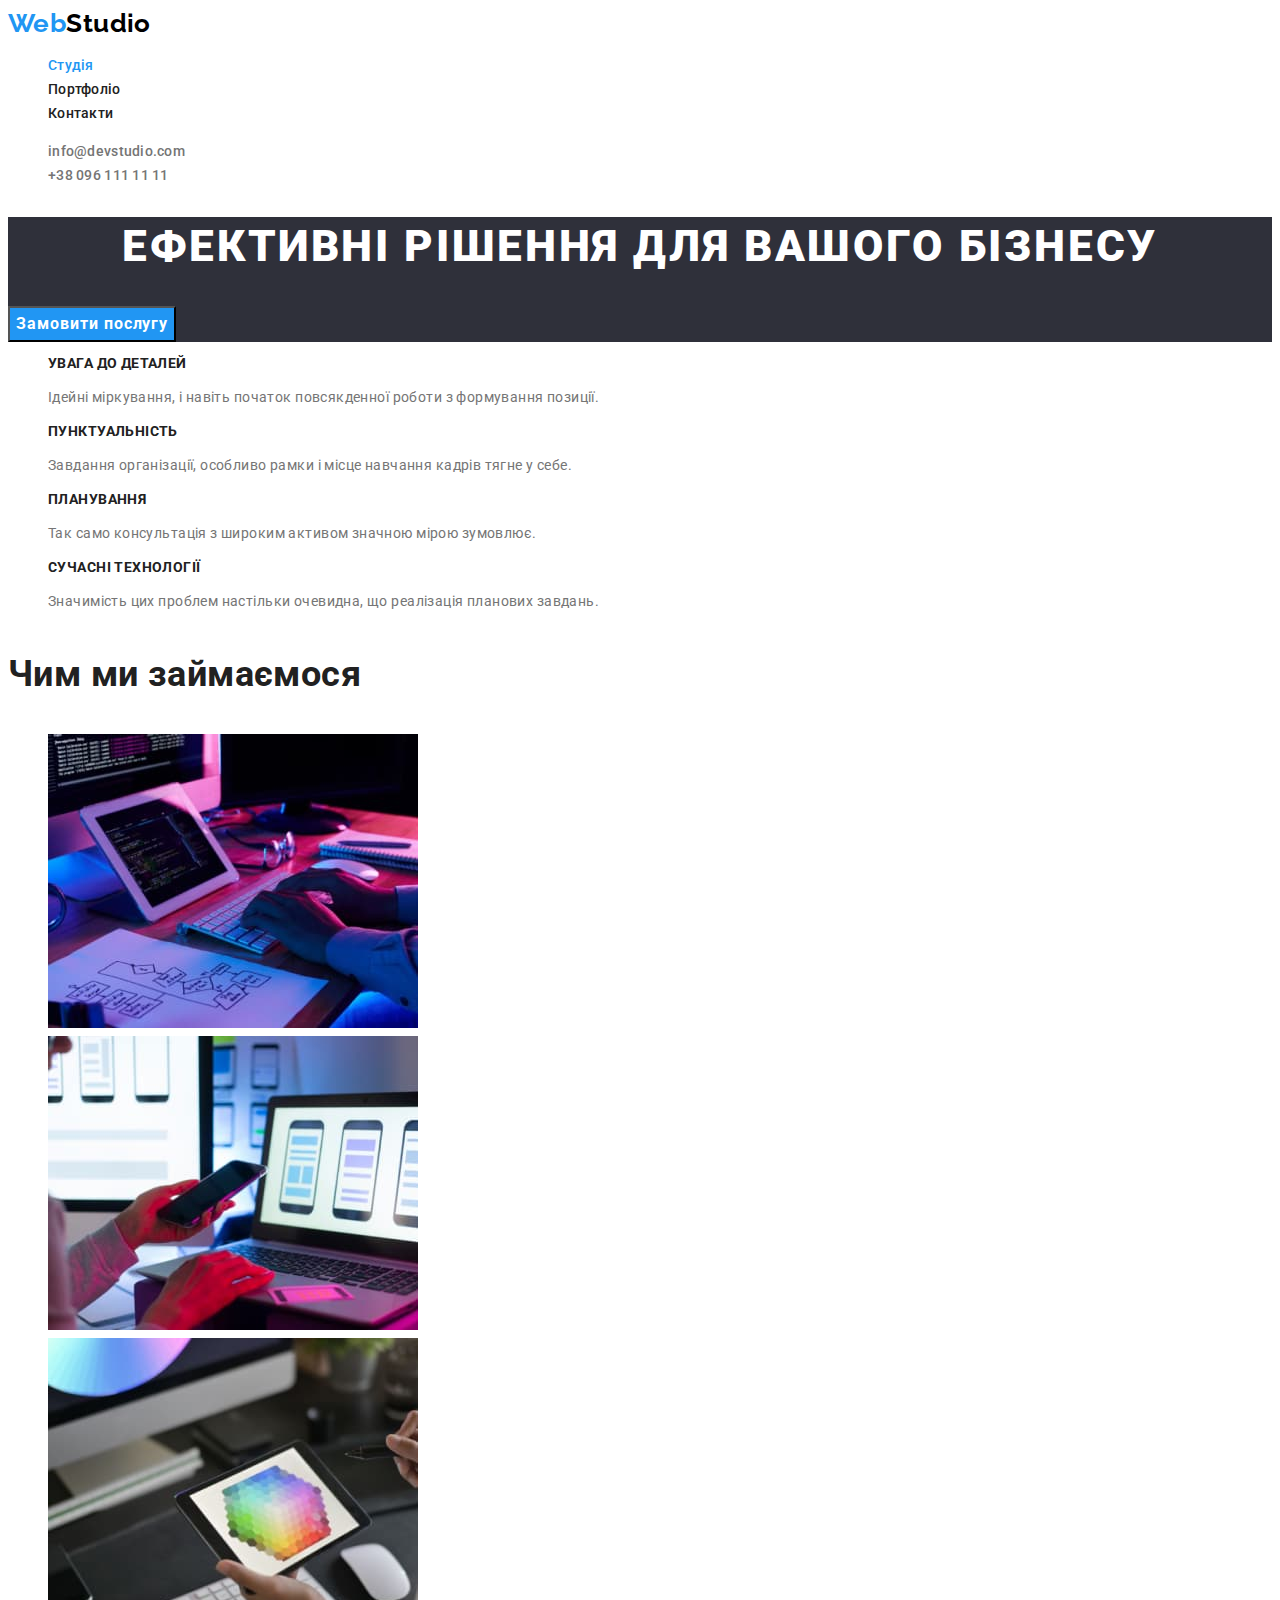
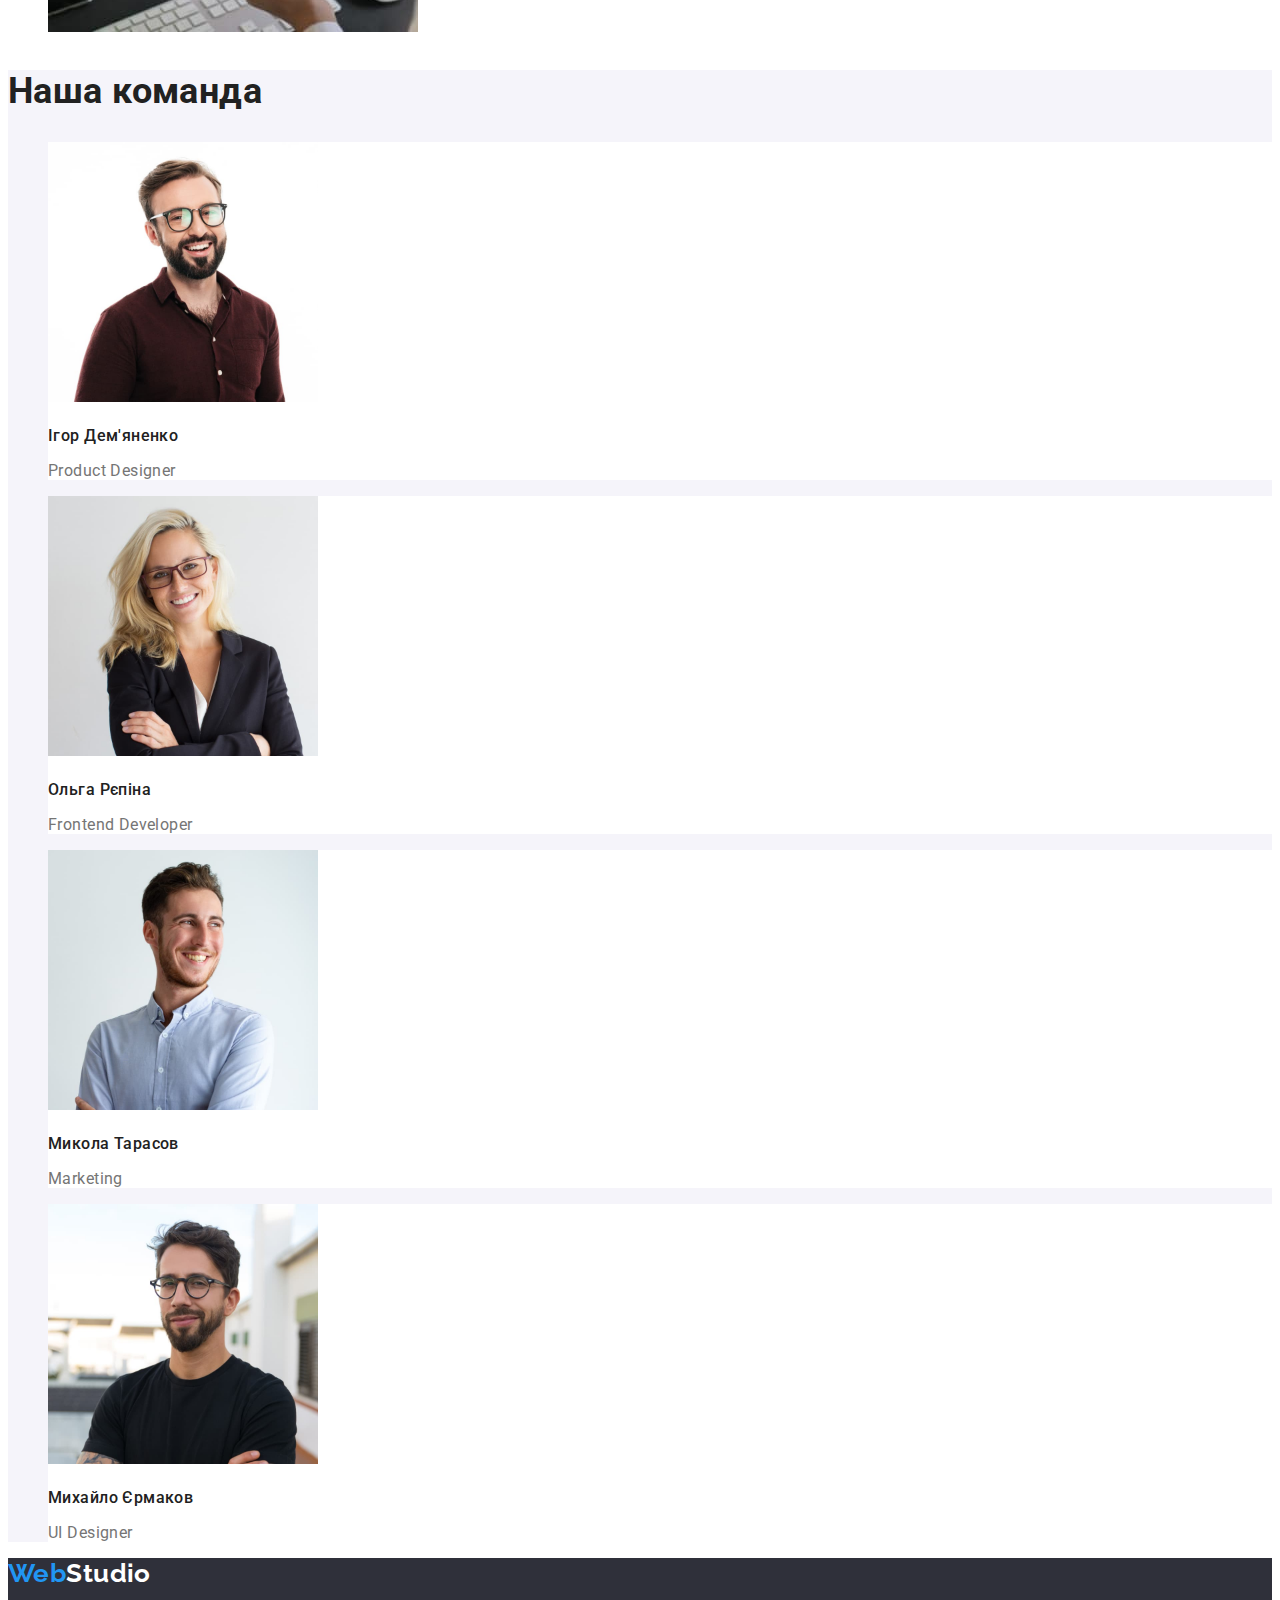
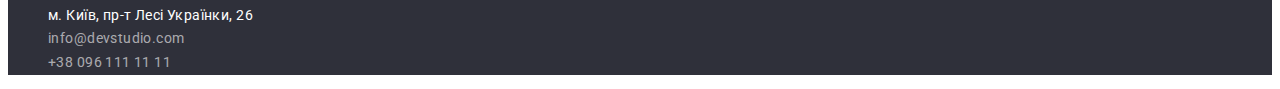
<file: index.html>
<!DOCTYPE html>
<html lang="uk">
  <head>
    <meta charset="UTF-8" />
    <meta http-equiv="X-UA-Compatible" content="IE=edge" />
    <meta name="viewport" content="width=device-width, initial-scale=1.0" />
    <link rel="preconnect" href="https://fonts.googleapis.com" />
    <link rel="preconnect" href="https://fonts.gstatic.com" crossorigin />
    <link
      href="https://fonts.googleapis.com/css2?family=Raleway:wght@700&family=Roboto:wght@400;500;700;900&display=swap"
      rel="stylesheet"
    />
    <link rel="stylesheet" href="./css/styles.css" />
    <title>WebStudio</title>
  </head>
  <body>
    <header class="header">
      <nav class="navigation">
        <a class="accent-logo link" href="./index.html"
          >Web<span class="header-logo">Studio</span></a
        >
        <ul class="navigation-list">
          <li>
            <a class="navigation-item link current" href="./index.html"
              >Студія</a
            >
          </li>
          <li>
            <a class="navigation-item link" href="./portfolio.html"
              >Портфоліо</a
            >
          </li>
          <li><a class="navigation-item link" href="#">Контакти</a></li>
        </ul>
      </nav>
      <ul class="contacts-list">
        <li>
          <a class="contacts-item link" href="mailto:info@devstudio.com"
            >info@devstudio.com</a
          >
        </li>
        <li>
          <a class="contacts-item link" href="tel:+380961111111"
            >+38 096 111 11 11</a
          >
        </li>
      </ul>
    </header>
    <main>
      <section class="hero">
        <h1 class="hero-title">Ефективні рішення для вашого бізнесу</h1>
        <button class="hero-btn" type="button">Замовити послугу</button>
      </section>
      <section class="advantages">
        <h2 class="advantages-title visually-hidden">Наші переваги</h2>
        <ul class="advantages-list">
          <li class="advantages-item">
            <h3 class="advantages-subtitle">Увага до деталей</h3>
            <p class="advantages-text">
              Ідейні міркування, і навіть початок повсякденної роботи з
              формування позиції.
            </p>
          </li>
          <li class="advantages-item">
            <h3 class="advantages-subtitle">Пунктуальність</h3>
            <p class="advantages-text">
              Завдання організації, особливо рамки і місце навчання кадрів тягне
              у себе.
            </p>
          </li>
          <li class="advantages-item">
            <h3 class="advantages-subtitle">Планування</h3>
            <p class="advantages-text">
              Так само консультація з широким активом значною мірою зумовлює.
            </p>
          </li>
          <li class="advantages-item">
            <h3 class="advantages-subtitle">Сучасні технології</h3>
            <p class="advantages-text">
              Значимість цих проблем настільки очевидна, що реалізація планових
              завдань.
            </p>
          </li>
        </ul>
      </section>
      <section class="work">
        <h2 class="work-title">Чим ми займаємося</h2>
        <ul class="work-list">
          <li class="work-item">
            <img
              class="work-img"
              src="./img/box-1.jpg"
              alt="Людина створює сайт"
              width="370"
              height="294"
            />
          </li>
          <li class="work-item">
            <img
              class="work-img"
              src="./img/box-2.jpg"
              alt="Людина тестує сайт"
              width="370"
              height="294"
            />
          </li>
          <li class="work-item">
            <img
              class="work-img"
              src="./img/box-3.jpg"
              alt="Людина обирає кольори для сайту"
              width="370"
              height="294"
            />
          </li>
        </ul>
      </section>
      <section class="team">
        <h2 class="team-title">Наша команда</h2>
        <ul class="team-list">
          <li class="team-item">
            <img
              class="team-img"
              src="./img/team-card-1.jpg"
              alt="Усміхнений чоловік в окулярах"
              width="270"
              height="260"
            />
            <h3 class="team-subtitle">Ігор Дем'яненко</h3>
            <p class="team-text" lang="eu">Product Designer</p>
          </li>
          <li class="team-item">
            <img
              class="team-img"
              src="./img/team-card-2.jpg"
              alt="Усміхнена жінка в окулярах"
              width="270"
              height="260"
            />
            <h3 class="team-subtitle">Ольга Рєпіна</h3>
            <p class="team-text" lang="eu">Frontend Developer</p>
          </li>
          <li class="team-item">
            <img
              class="team-img"
              src="./img/team-card-3.jpg"
              alt="Усміхнений чоловік"
              width="270"
              height="260"
            />
            <h3 class="team-subtitle">Микола Тарасов</h3>
            <p class="team-text" lang="eu">Marketing</p>
          </li>
          <li class="team-item">
            <img
              class="team-img"
              src="./img/team-card-4.jpg"
              alt="Усміхнений чоловік в окулярах"
              width="270"
              height="260"
            />
            <h3 class="team-subtitle">Михайло Єрмаков</h3>
            <p class="team-text" lang="eu">UI Designer</p>
          </li>
        </ul>
      </section>
    </main>
    <footer class="footer">
      <a class="accent-logo link" href="./index.html"
        >Web<span class="footer-logo">Studio</span></a
      >
      <address class="footer-address">
        <ul class="address-list">
          <li class="address-item">
            <a
              class="address-primary link"
              href="https://goo.gl/maps/CPtrU1FHBa2aNyZL9"
              target="_blank"
              rel="noreferrer nofollow noopener"
              >м. Київ, пр-т Лесі Українки, 26</a
            >
          </li>
          <li class="address-item">
            <a class="address-secondary link" href="mailto:info@devstudio.com"
              >info@devstudio.com</a
            >
          </li>
          <li class="address-item">
            <a class="address-secondary link" href="tel:+380961111111"
              >+38 096 111 11 11</a
            >
          </li>
        </ul>
      </address>
    </footer>
  </body>
</html>
</file>
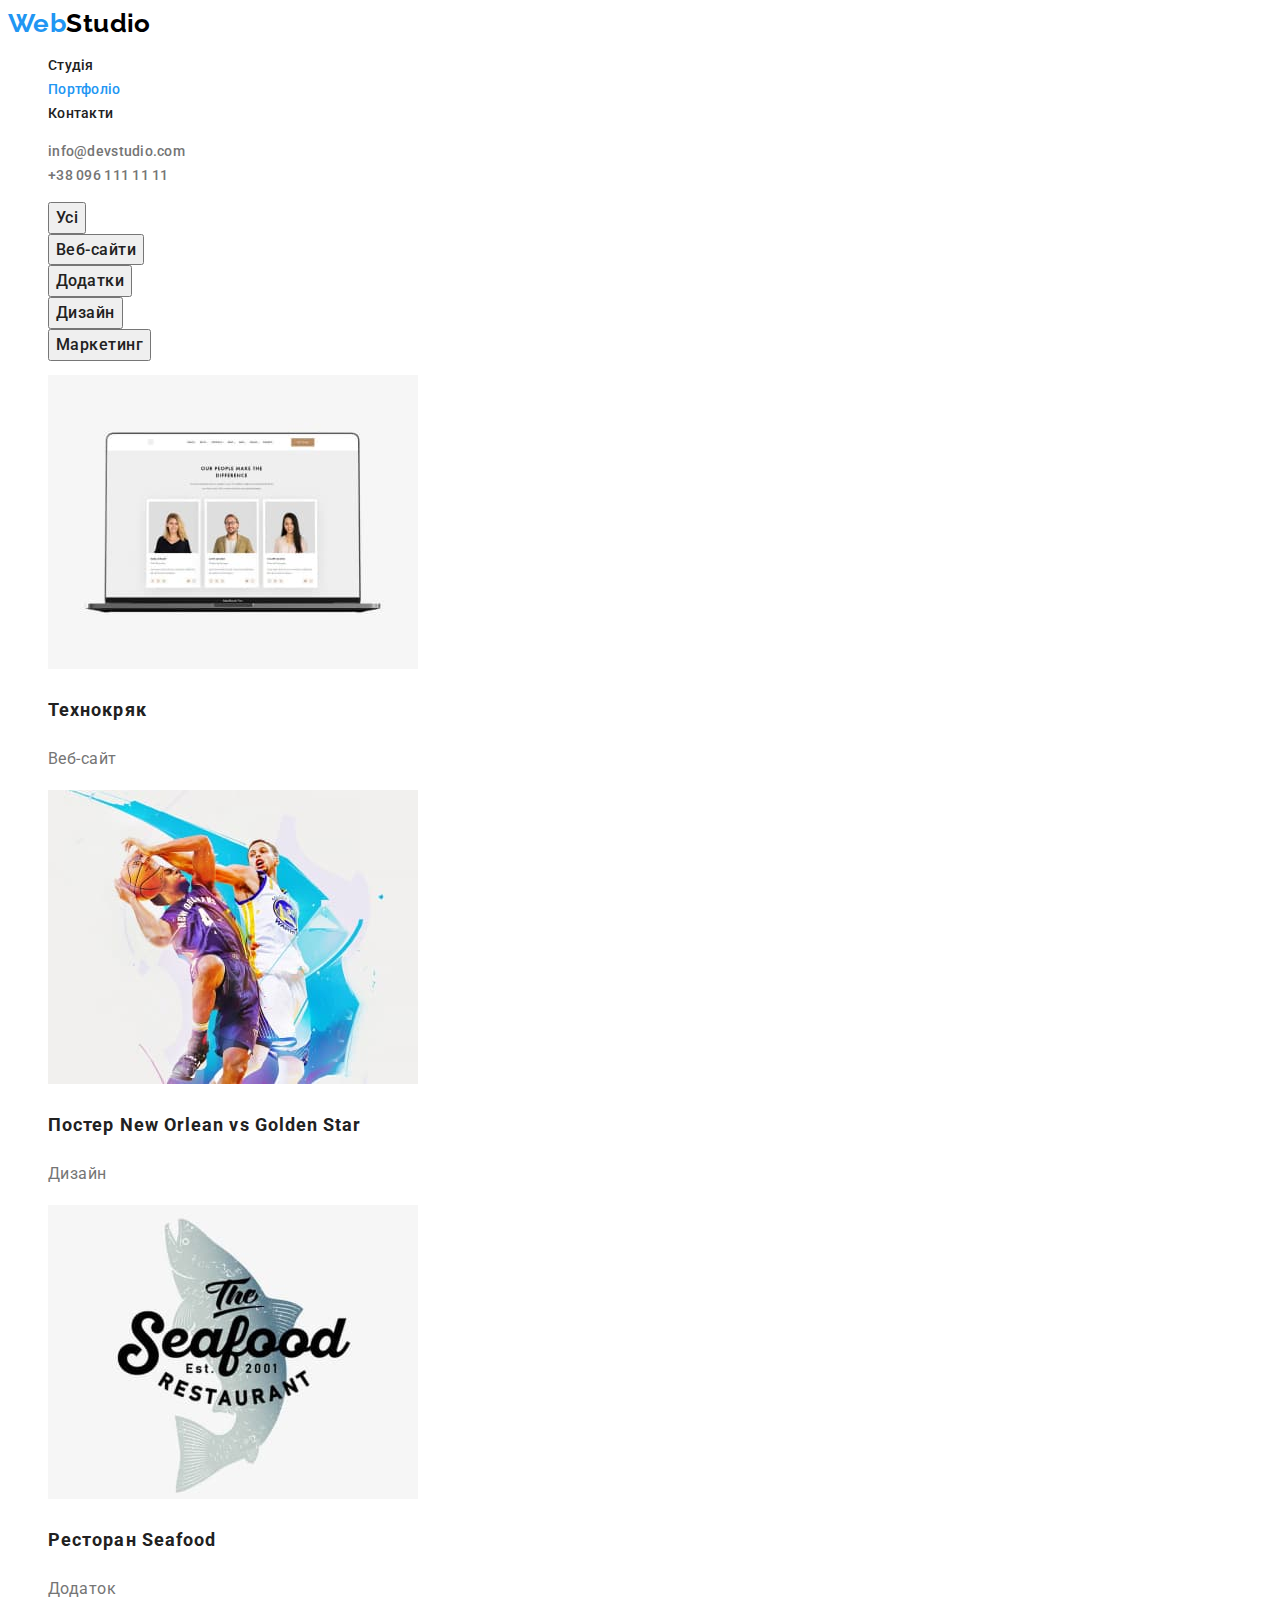
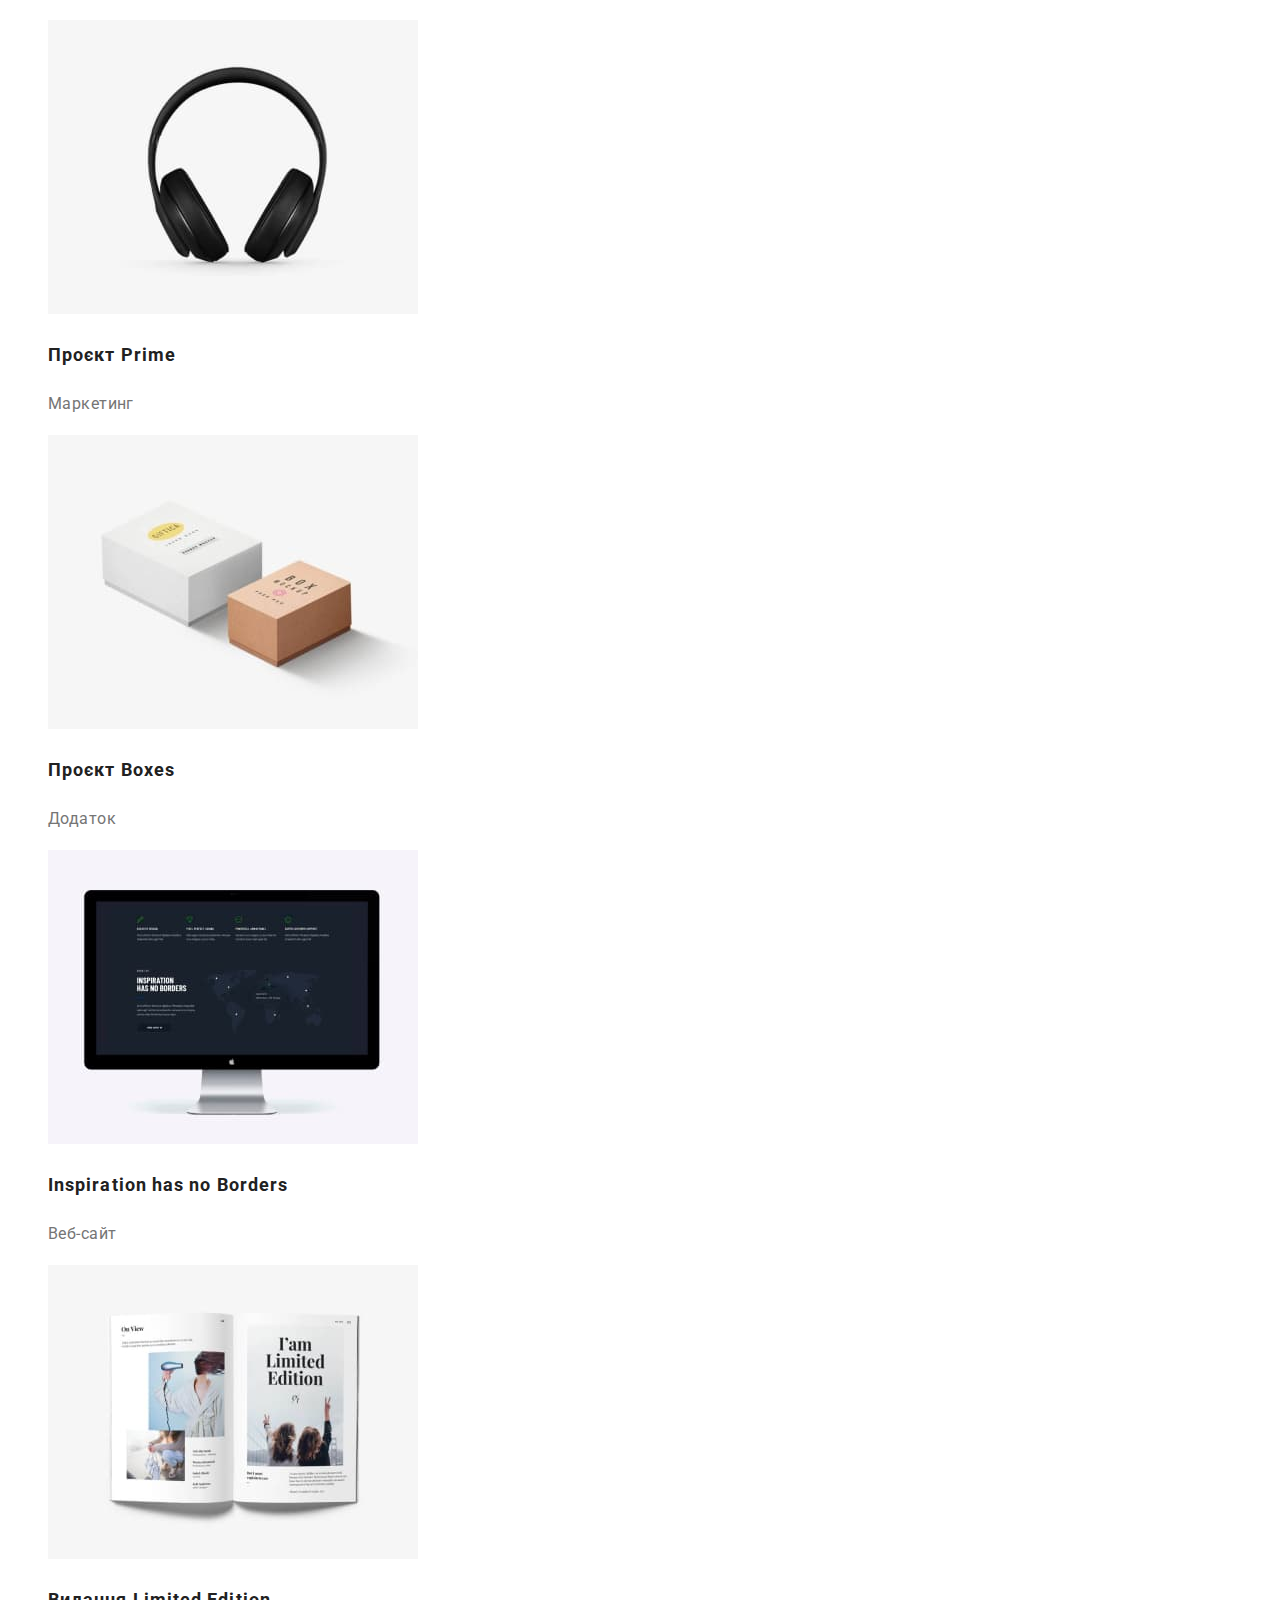
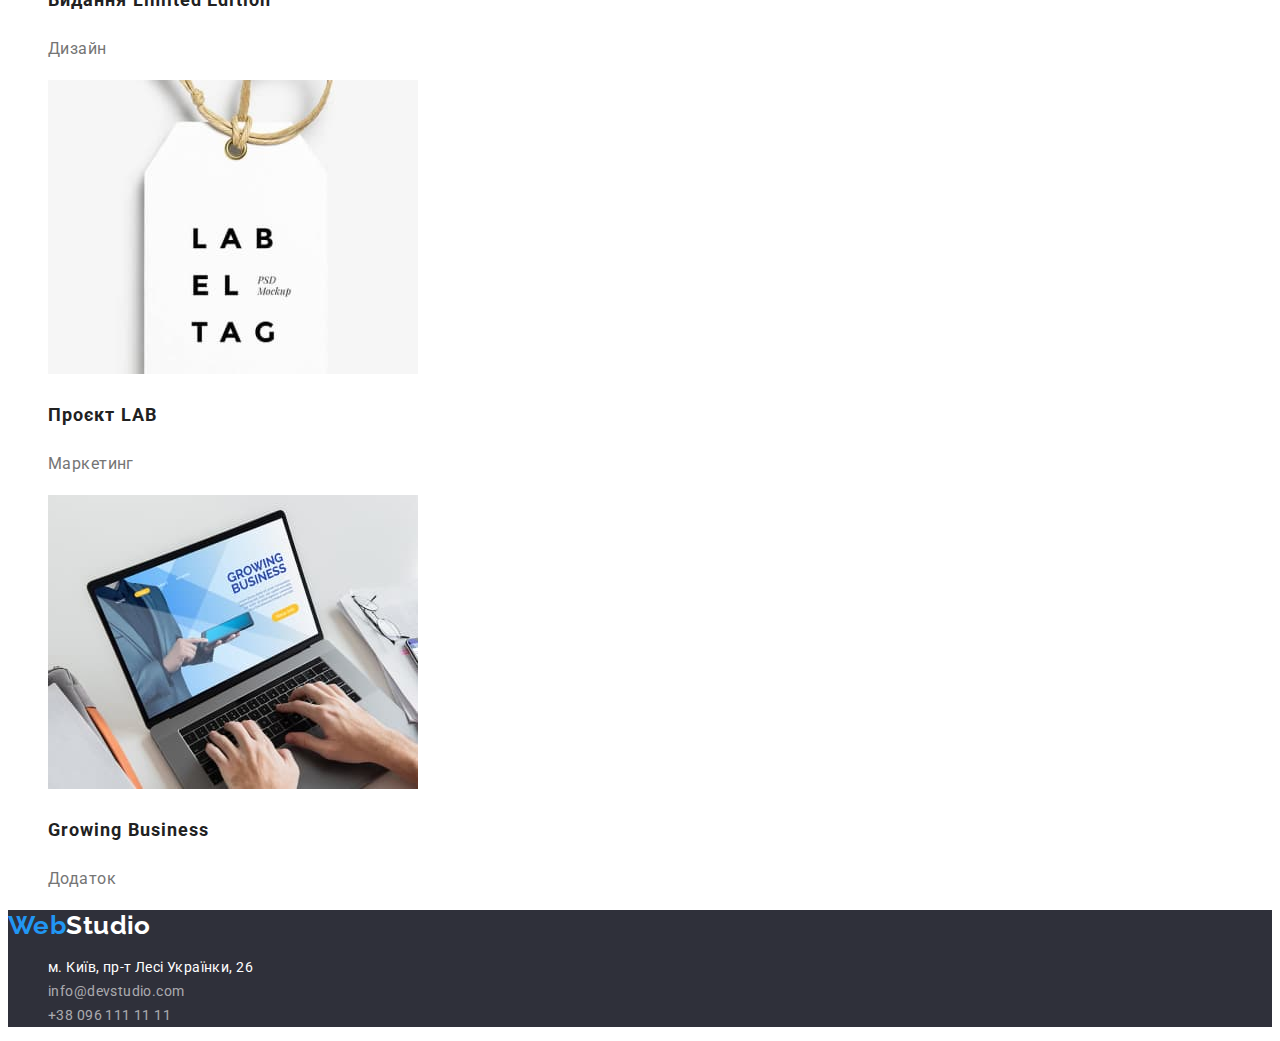
<file: portfolio.html>
<!DOCTYPE html>
<html lang="uk">
  <head>
    <meta charset="UTF-8" />
    <meta http-equiv="X-UA-Compatible" content="IE=edge" />
    <meta name="viewport" content="width=device-width, initial-scale=1.0" />
    <link rel="preconnect" href="https://fonts.googleapis.com" />
    <link rel="preconnect" href="https://fonts.gstatic.com" crossorigin />
    <link
      href="https://fonts.googleapis.com/css2?family=Raleway:wght@700&family=Roboto:wght@400;500;700;900&display=swap"
      rel="stylesheet"
    />
    <link rel="stylesheet" href="./css/styles.css" />
    <title>WebStudio</title>
  </head>
  <body>
    <header class="header">
      <nav class="navigation">
        <a class="accent-logo link" href="./index.html"
          >Web<span class="header-logo">Studio</span></a
        >
        <ul class="navigation-list">
          <li>
            <a class="navigation-item link" href="./index.html">Студія</a>
          </li>
          <li>
            <a class="navigation-item link current" href="./portfolio.html"
              >Портфоліо</a
            >
          </li>
          <li><a class="navigation-item link" href="#">Контакти</a></li>
        </ul>
      </nav>
      <ul class="contacts-list">
        <li>
          <a class="contacts-item link" href="mailto:info@devstudio.com"
            >info@devstudio.com</a
          >
        </li>
        <li>
          <a class="contacts-item link" href="tel:+380961111111"
            >+38 096 111 11 11</a
          >
        </li>
      </ul>
    </header>
    <main>
      <section class="portfolio">
        <h1 class="portfolio-title visually-hidden">Приклади робіт</h1>
        <ul class="portfolio-filter">
          <li class="fiter-item">
            <button class="filter-btn" type="button">Усі</button>
          </li>
          <li class="fiter-item">
            <button class="filter-btn" type="button">Веб-сайти</button>
          </li>
          <li class="fiter-item">
            <button class="filter-btn" type="button">Додатки</button>
          </li>
          <li class="fiter-item">
            <button class="filter-btn" type="button">Дизайн</button>
          </li>
          <li class="fiter-item">
            <button class="filter-btn" type="button">Маркетинг</button>
          </li>
        </ul>
        <ul class="portfolio-list">
          <li class="portfolio-item">
            <a
              class="portfolio-link link"
              href="#"
              target="_blank"
              rel="noreferrer nofollow noopener"
            >
              <img
                class="portfolio-img"
                src="./img/project-1.jpg"
                alt="Веб-сайт відкритий на ноутбуку"
                width="370"
              />
              <h2 class="portfolio-subtitle">Технокряк</h2>
              <p class="portfolio-text">Веб-сайт</p>
            </a>
          </li>
          <li class="portfolio-item">
            <a
              class="portfolio-link link"
              href="#"
              target="_blank"
              rel="noreferrer nofollow noopener"
            >
              <img
                class="portfolio-img"
                src="./img/project-2.jpg"
                alt="Постер двох баскетболістів"
                width="370"
              />
              <h2 class="portfolio-subtitle">
                Постер <span lang="eu">New Orlean vs Golden Star</span>
              </h2>
              <p class="portfolio-text">Дизайн</p>
            </a>
          </li>
          <li class="portfolio-item">
            <a
              class="portfolio-link link"
              href="#"
              target="_blank"
              rel="noreferrer nofollow noopener"
            >
              <img
                class="portfolio-img"
                src="./img/project-3.jpg"
                alt="Логотип рибного ресторану"
                width="370"
              />
              <h2 class="portfolio-subtitle">
                Ресторан <span lang="eu">Seafood</span>
              </h2>
              <p class="portfolio-text">Додаток</p>
            </a>
          </li>
          <li class="portfolio-item">
            <a
              class="portfolio-link link"
              href="#"
              target="_blank"
              rel="noreferrer nofollow noopener"
            >
              <img
                class="portfolio-img"
                src="./img/project-4.jpg"
                alt="Навушники"
                width="370"
              />
              <h2 class="portfolio-subtitle">
                Проєкт <span lang="eu">Prime</span>
              </h2>
              <p class="portfolio-text">Маркетинг</p>
            </a>
          </li>
          <li class="portfolio-item">
            <a
              class="portfolio-link link"
              href="#"
              target="_blank"
              rel="noreferrer nofollow noopener"
            >
              <img
                class="portfolio-img"
                src="./img/project-5.jpg"
                alt="Дві коробки, біла і сіра"
                width="370"
              />
              <h2 class="portfolio-subtitle">
                Проєкт <span lang="eu">Boxes</span>
              </h2>
              <p class="portfolio-text">Додаток</p>
            </a>
          </li>
          <li class="portfolio-item">
            <a
              class="portfolio-link link"
              href="#"
              target="_blank"
              rel="noreferrer nofollow noopener"
            >
              <img
                class="portfolio-img"
                src="./img/project-6.jpg"
                alt="Веб-сайт відкритий на компьютері"
                width="370"
              />
              <h2 class="portfolio-subtitle" lang="eu">
                Inspiration has no Borders
              </h2>
              <p class="portfolio-text">Веб-сайт</p>
            </a>
          </li>
          <li class="portfolio-item">
            <a
              class="portfolio-link link"
              href="#"
              target="_blank"
              rel="noreferrer nofollow noopener"
            >
              <img
                class="portfolio-img"
                src="./img/project-7.jpg"
                alt="Розгорнуті сторінки журнала"
                width="370"
              />
              <h2 class="portfolio-subtitle">
                Видання <span lang="eu">Limited Edition</span>
              </h2>
              <p class="portfolio-text">Дизайн</p>
            </a>
          </li>
          <li class="portfolio-item">
            <a
              class="portfolio-link link"
              href="#"
              target="_blank"
              rel="noreferrer nofollow noopener"
            >
              <img
                class="portfolio-img"
                src="./img/project-8.jpg"
                alt="Дизайнерська бірка"
                width="370"
              />
              <h2 class="portfolio-subtitle">
                Проєкт <span lang="eu">LAB</span>
              </h2>
              <p class="portfolio-text">Маркетинг</p>
            </a>
          </li>
          <li class="portfolio-item">
            <a
              class="portfolio-link link"
              href="#"
              target="_blank"
              rel="noreferrer nofollow noopener"
            >
              <img
                class="portfolio-img"
                src="./img/project-9.jpg"
                alt="Чоловік відкриває додаток на ноутбуку"
                width="370"
              />
              <h2 class="portfolio-subtitle" lang="eu">Growing Business</h2>
              <p class="portfolio-text">Додаток</p>
            </a>
          </li>
        </ul>
      </section>
    </main>
    <footer class="footer">
      <a class="accent-logo link" href="./index.html"
        >Web<span class="footer-logo">Studio</span></a
      >
      <address class="footer-address">
        <ul class="address-list">
          <li class="address-item">
            <a
              class="address-primary link"
              href="https://goo.gl/maps/CPtrU1FHBa2aNyZL9"
              target="_blank"
              rel="noreferrer nofollow noopener"
              >м. Київ, пр-т Лесі Українки, 26</a
            >
          </li>
          <li class="address-item">
            <a class="address-secondary link" href="mailto:info@devstudio.com"
              >info@devstudio.com</a
            >
          </li>
          <li class="address-item">
            <a class="address-secondary link" href="tel:+380961111111"
              >+38 096 111 11 11</a
            >
          </li>
        </ul>
      </address>
    </footer>
  </body>
</html>
</file>
<file: css/styles.css>
:root {
  --accent-color: #2196f3;
  --primary-color: #757575;
  --secondary-color: #212121;
  --wite-color: #ffffff;
  --black-color: #000000;
  --sacondary-wite-color: rgba(255, 255, 255, 0.6);
  --background-color-wite: #ffffff;
  --sacondary-background-color: #2f303a;
  --team-background-color: #f5f4fa;
  --accent-background-color: #2196f3;
  --hover-background-color: #188ce8;
}

body {
  font-family: "Roboto", sans-serif;
  font-style: normal;
  font-size: 14px;
  line-height: 1.71;
  letter-spacing: 0.03em;
  color: var(--primary-color);
  background-color: var(--background-color-wite);
}

.link {
  text-decoration: none;
}

.visually-hidden {
  position: absolute;
  white-space: nowrap;
  width: 1px;
  height: 1px;
  overflow: hidden;
  border: 0;
  padding: 0;
  clip: rect(0 0 0 0);
  clip-path: inset(50%);
  margin: -1px;
}

/* ----------------------Header------------------------- */

.accent-logo {
  font-family: "Raleway", sans-serif;
  font-weight: 700;
  font-size: 26px;
  line-height: 1.19;
  color: var(--accent-color);
}

.header-logo {
  color: var(--black-color);
}

.navigation-list {
  list-style: none;
}

.navigation-item {
  font-weight: 500;
  line-height: 1.14;
  letter-spacing: 0.02em;
  color: var(--secondary-color);
}

.navigation-item.current {
  color: var(--accent-color);
}

.contacts-list {
  list-style: none;
}

.contacts-item {
  font-weight: 500;
  line-height: 1.14;
  letter-spacing: 0.02em;
  color: inherit;
}

.contacts-item:hover,
.navigation-item:hover,
.contacts-item:focus,
.navigation-item:focus {
  color: var(--accent-color);
}

.hero {
  background-color: var(--sacondary-background-color);
}

.hero-title {
  font-weight: 900;
  font-size: 44px;
  line-height: 1.36;
  text-align: center;
  letter-spacing: 0.06em;
  text-transform: uppercase;
  color: var(--wite-color);
}

.hero-btn {
  font-family: inherit;
  font-weight: 700;
  font-size: 16px;
  line-height: 1.88;
  letter-spacing: 0.06em;
  color: var(--wite-color);
  background-color: var(--accent-background-color);
  cursor: pointer;
}

.hero-btn:hover,
.hero-btn:focus {
  background-color: var(--hover-background-color);
}

/* ---------------------------------Переваги------------------------------- */

.advantages-list {
  list-style: none;
}

.advantages-subtitle {
  font-weight: 700;
  font-size: 14px;
  line-height: 1.14;
  text-transform: uppercase;
  color: var(--secondary-color);
}

/* -----------------------------------Work------------------------------ */

.work-title {
  font-weight: 700;
  font-size: 36px;
  line-height: 1.67;
  color: var(--secondary-color);
}
.work-list {
  list-style: none;
}

/* ----------------------------------Team------------------------------ */

.team {
  background-color: var(--team-background-color);
}
.team-title {
  font-weight: 700;
  font-size: 36px;
  line-height: 1.17;
  color: var(--secondary-color);
}

.team-list {
  list-style: none;
}

.team-item {
  background-color: var(--background-color-wite);
}

.team-subtitle {
  font-weight: 500;
  font-size: 16px;
  line-height: 1.19;
  color: var(--secondary-color);
}

.team-text {
  font-size: 16px;
  line-height: 1.19;
}

/* -----------------------------------Footer------------------------ */

.footer {
  background-color: var(--sacondary-background-color);
}

.footer-logo {
  color: var(--wite-color);
}

.footer-address {
  font-style: normal;
}

.address-list {
  list-style: none;
}

.address-primary {
  color: var(--wite-color);
}

.address-secondary {
  color: var(--sacondary-wite-color);
}

.address-primary:hover,
.address-secondary:hover,
.address-primary:focus,
.address-secondary:focus {
  color: var(--accent-color);
}

/* ------------------------------------Portfolio------------------ */

.portfolio-filter {
  list-style: none;
}

.filter-btn {
  font-family: inherit;
  font-weight: 500;
  font-size: 16px;
  line-height: 1.62;
  letter-spacing: 0.03em;
  color: var(--secondary-color);
  cursor: pointer;
}
.filter-btn:hover,
.filter-btn:focus {
  color: var(--wite-color);
  background-color: var(--accent-background-color);
}

.portfolio-list {
  list-style: none;
}

.portfolio-subtitle {
  font-weight: 700;
  font-size: 18px;
  line-height: 2;
  letter-spacing: 0.06em;
  color: var(--secondary-color);
}

.portfolio-text {
  font-size: 16px;
  line-height: 1.88;
  color: var(--primary-color);
}
</file>
